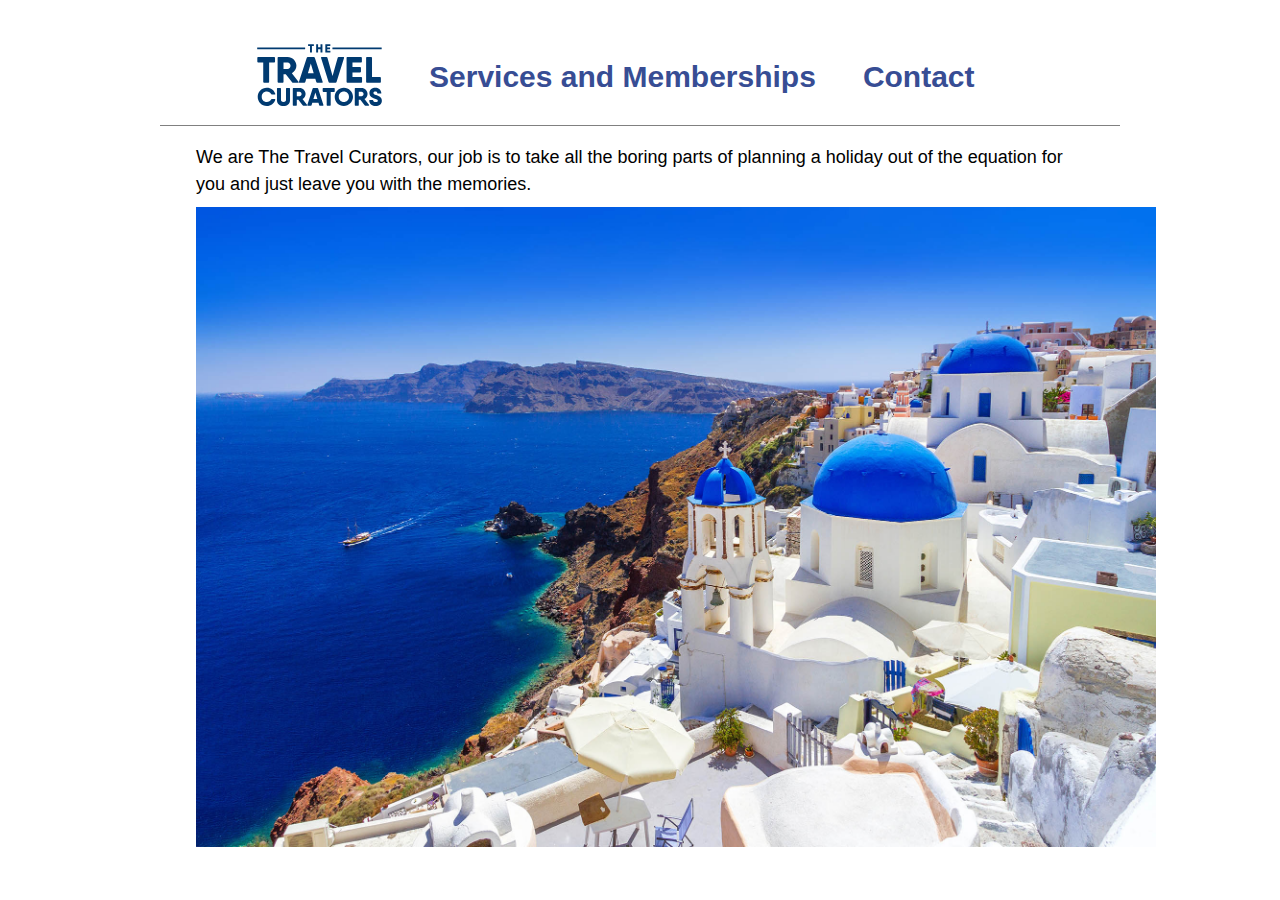
<file: index.html>
<!DOCTYPE html>
<html>
    <head>
        <link rel="icon" href="images/TTC_logo-SVG.svg">
        <link rel="stylesheet" href="css/style.css">
        <title>The Travel Curators – Home</title>
    </head>
    <body>
        <header class="site-header">
            <nav class="navigation">
                <ul>
                    <a href="index.html" class="navigation-link"><li><img class="slh" src="images/TTC_logo-SVG_hover.svg" width="125px"><img class="site-logo" src="images/TTC_logo-SVG.svg"></li></a>
                    <a href="services.html" class="navigation-link"><li>Services and Memberships</li></a>
                    <a href="contact.html" class="navigation-link"><li>Contact</li></a>
                </ul>
            </nav>
        </header>
        <main>
            <p>We are The Travel Curators, our job is to take all the boring parts of planning a holiday out of the equation for you and just leave you with the memories.</p>
            <img src="images/AdobeStock_134362781.jpg" width="960px">
        </main>
    </body>
</html>
</file>
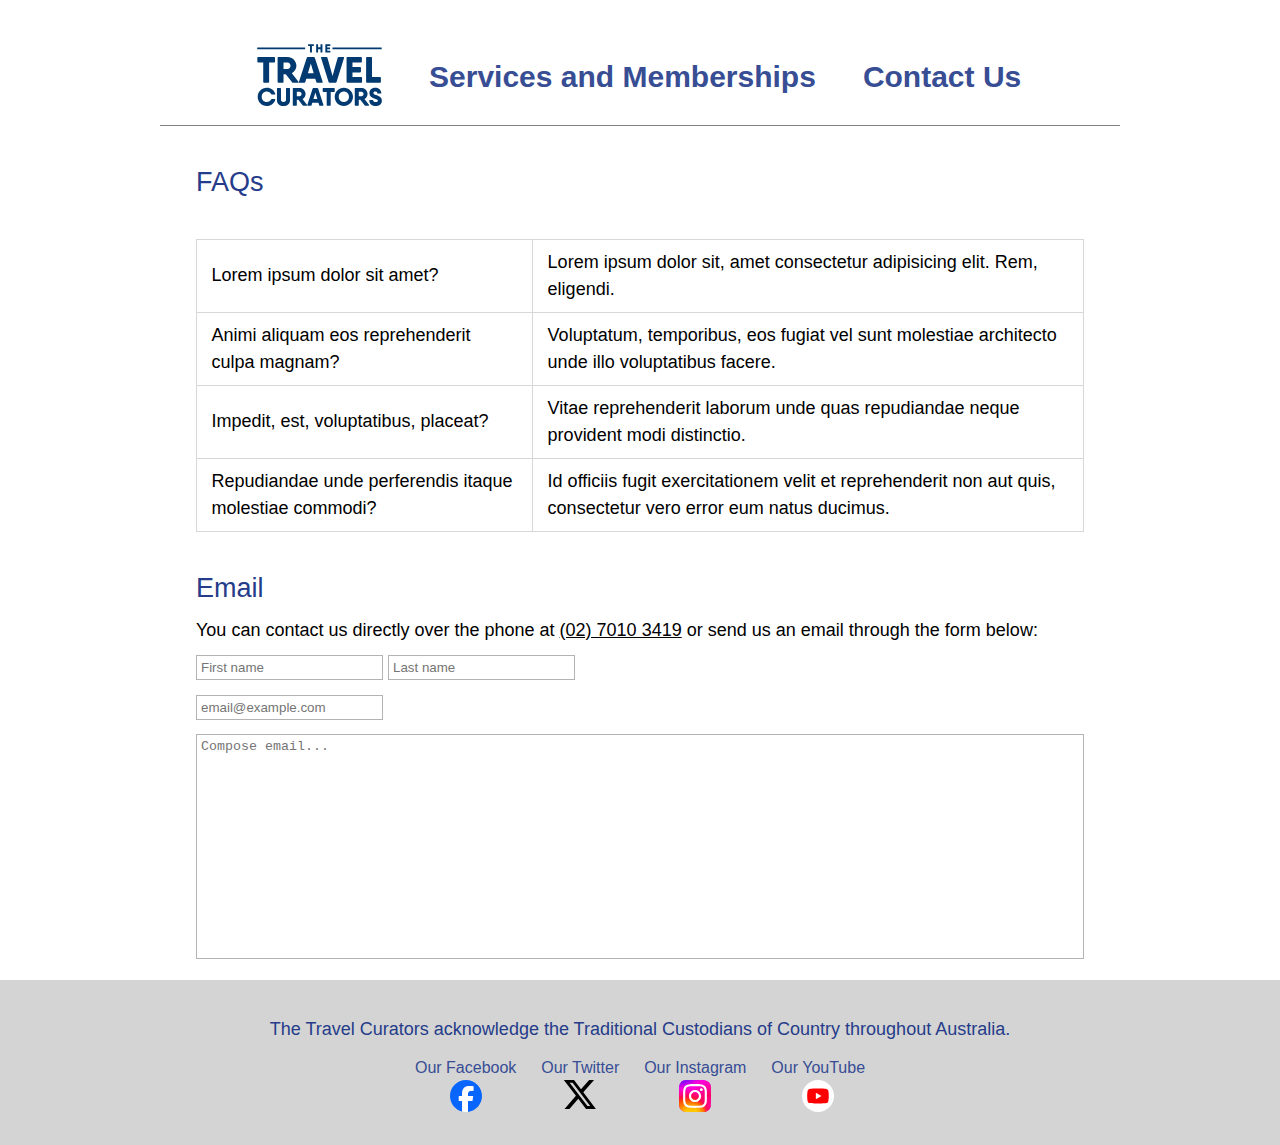
<file: contact.html>
<!DOCTYPE html> 
<html>
    <head>
        <link rel="icon" href="images/TTC_logo-SVG.svg">
        <link rel="stylesheet" href="css/style.css">
        <title>The Travel Curators – Contact Us</title>
    </head>
    <body>
        <header class="site-header">
            <nav class="navigation">
                <ul>
                    <a href="index.html" class="navigation-link"><li><img class="slh" src="images/TTC_logo-SVG_1.svg" width="125px" alt="Travel Curators Logo"><img class="site-logo" src="images/TTC_logo-SVG.svg" alt="Travel Curators Logo"></li></a>
                    <a href="services.html" class="navigation-link"><li>Services and Memberships</li></a>
                    <a href="contact.html" class="navigation-link"><li>Contact Us</li></a>
                </ul>
            </nav>
        </header>
        <main>
            <h2>FAQs</h2>
            <p>
                <table>
                    <tr>
                        <td>Lorem ipsum dolor sit amet?</td>
                        <td>Lorem ipsum dolor sit, amet consectetur adipisicing elit. Rem, eligendi.</td>
                    </tr>
                    <tr>
                        <td>Animi aliquam eos reprehenderit culpa magnam?</td>
                        <td>Voluptatum, temporibus, eos fugiat vel sunt molestiae architecto unde illo voluptatibus facere.</td>
                    </tr>
                    <tr>
                        <td>Impedit, est, voluptatibus, placeat?</td>
                        <td>Vitae reprehenderit laborum unde quas repudiandae neque provident modi distinctio.</td>
                    </tr>
                    <tr>
                        <td>Repudiandae unde perferendis itaque molestiae commodi?</td>
                        <td>Id officiis fugit exercitationem velit et reprehenderit non aut quis, consectetur vero error eum natus ducimus.</td>
                    </tr>
                </table>
            </p>
            <h2>Email</h2>
            <p>
                You can contact us directly over the phone at <u>(02) 7010 3419</u> or send us an email through the form below:
            </p>
            <input type="text" placeholder="First name">
            <input type="text" placeholder="Last name">
            <br>
            <input type="email" placeholder="email@example.com">  
            <textarea placeholder="Compose email..."></textarea>
        </main>
        <footer>
            <h4>The Travel Curators acknowledge the Traditional Custodians of Country throughout Australia.</h4>
            <div style="display: flex; justify-content: center;">
                <p class="foot">
                <a href="https://youtu.be/dQw4w9WgXcQ">Our Facebook<br><img src="images/2023_Facebook_icon.svg" width="32px" alt="Facebook logo"></a>
                <a href="https://youtu.be/dQw4w9WgXcQ">Our Twitter<br><img src="images/X_logo_2023.svg" width="32px" alt="Twitter logo"></a>
                <a href="https://youtu.be/dQw4w9WgXcQ">Our Instagram<br><img src="images/Instagram_logo_2022.svg" width="32px" alt="Instagram logo"></a>
                <a href="https://youtu.be/dQw4w9WgXcQ">Our YouTube<br><img src="images/YouTube_social_white_circle_(2017).svg" width="32px" alt="YouTube logo"></a>
                </p>
            </div>
        </footer>
    </body>

</html>
</file>
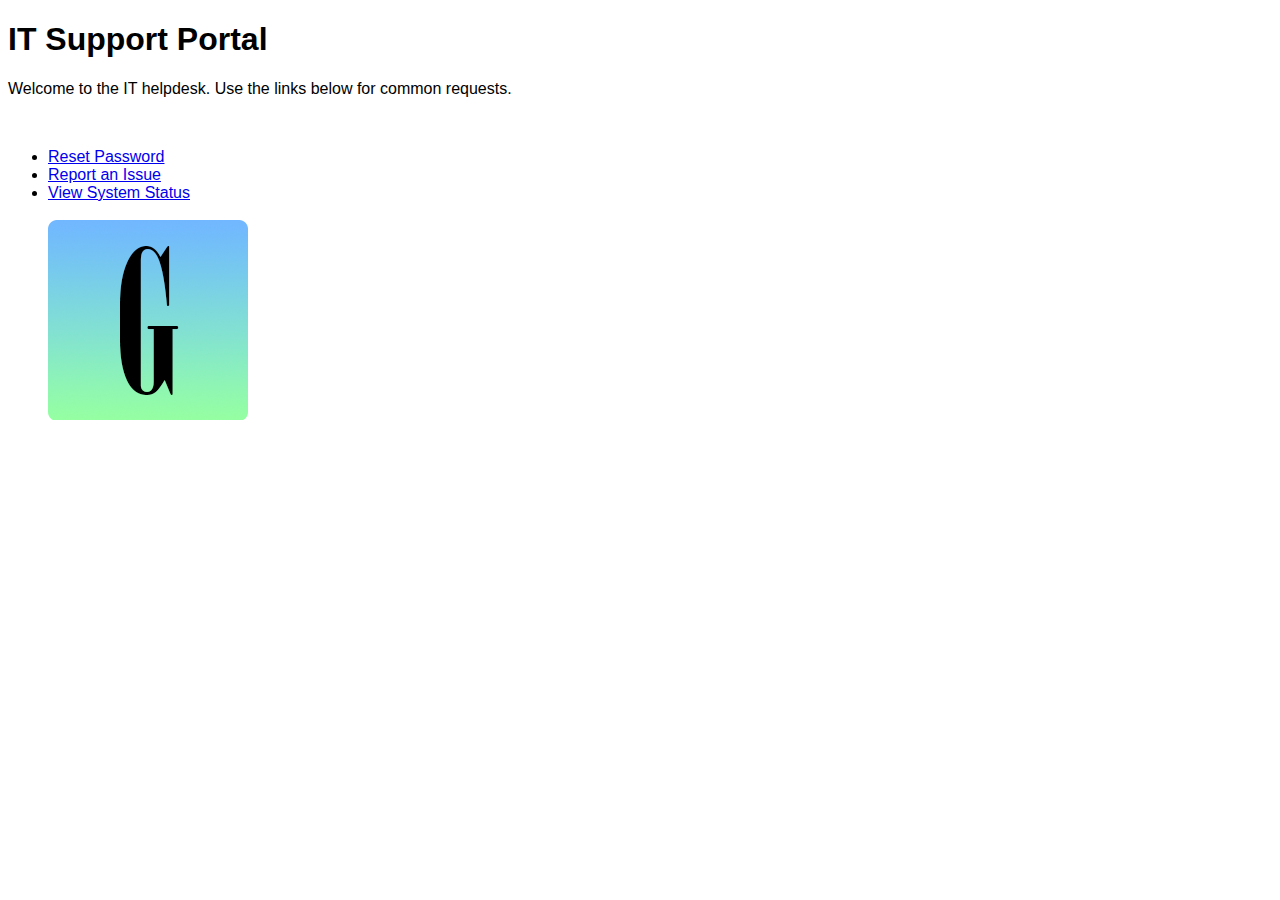
<file: portal.html>
<!DOCTYPE html>
<html>
    <head>
        <title>Support Portal</title>
        <meta charset="UTF-8">
        <meta name="viewport" content="width=device-width, initial-scale=1.0">
    </head>

    <body style="font-family:'Segoe UI', Tahoma, Geneva, Verdana, sans-serif">
        <h1>IT Support Portal</h1>
        <p>Welcome to the IT helpdesk. Use the links below for common requests.</p>
        <br>
        <p>
            <ul>
                <li>
                    <a href="https://ecosia.org">Reset Password</a>
                </li>
                <li>
                    <a href="https://ecosia.org">Report an Issue</a>
                </li>
                <li>
                    <a href="https://ecosia.org">View System Status</a>
                </li>
                <br>
                <img src="Logo.png" width="200px" height="200px" alt="Company Logo">
            </ul>
        </p>
    </body>
</html>
</file>
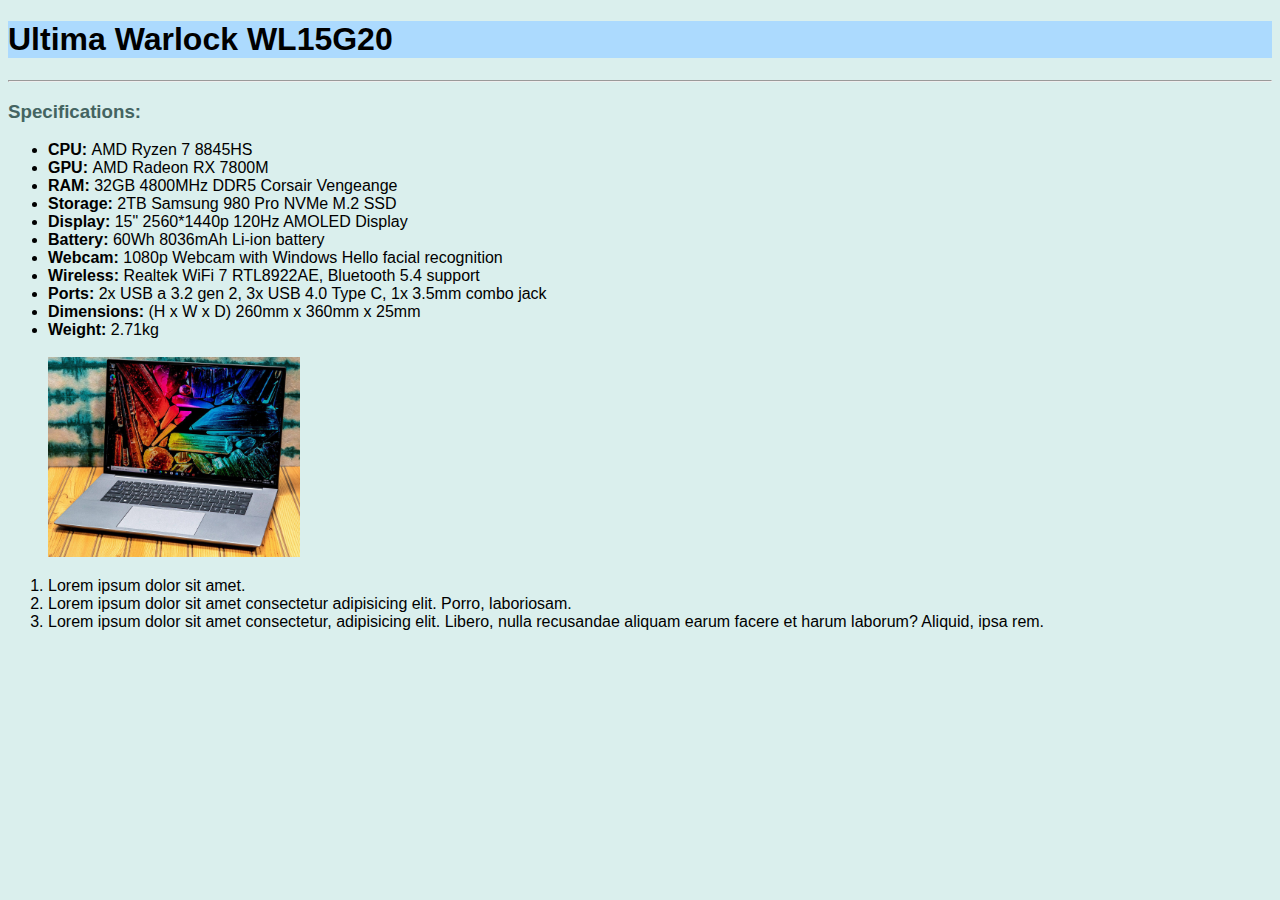
<file: specs.html>
<!DOCTYPE html>
<html>
    <head>
        <title>Hardware Showcase</title>
        <meta charset="UTF-8">
        <meta name="viewport" content="width=device-width, initial-scale=1.0">
    </head>

    <body style="font-family:'Segoe UI', Tahoma, Geneva, Verdana, sans-serif; background-color: #daefed;">
        <h1 style="background-color: #acdafe;">Ultima Warlock WL15G20</h1>
        <hr style="background-color: #acdafe;">
        <h3 style="color:#446461">Specifications:</h3>
        <p>
            <ul>
                <li>
                    <b>CPU: </b>AMD Ryzen 7 8845HS
                </li>
                <li>
                    <b>GPU: </b>AMD Radeon RX 7800M
                </li>
                <li>
                    <b>RAM: </b>32GB 4800MHz DDR5 Corsair Vengeange
                </li>
                <li>
                    <b>Storage: </b>2TB Samsung 980 Pro NVMe M.2 SSD
                </li>
                <li>
                    <b>Display: </b>15" 2560*1440p 120Hz AMOLED Display
                </li>
                <li>
                    <b>Battery: </b>60Wh 8036mAh Li-ion battery
                </li>
                <li>
                    <b>Webcam: </b>1080p Webcam with Windows Hello facial recognition
                </li>
                <li>
                    <b>Wireless: </b>Realtek WiFi 7 RTL8922AE, Bluetooth 5.4 support
                </li>
                <li>
                    <b>Ports: </b>2x USB a 3.2 gen 2, 3x USB 4.0 Type C, 1x 3.5mm combo jack
                </li>
                <li>
                    <b>Dimensions: </b>(H x W x D) 260mm x 360mm x 25mm
                </li>
                <li>
                    <b>Weight: </b>2.71kg
                </li>
                <br>
                <img src="Laptop.png" width="252" height="200" alt="Ultima Warlock WL15G20">
            </ul>
        </p>
        <p>
            <ol>
                <li>
                    Lorem ipsum dolor sit amet.
                </li>
                <li>
                    Lorem ipsum dolor sit amet consectetur adipisicing elit. Porro, laboriosam.
                </li>
                <li>
                    Lorem ipsum dolor sit amet consectetur, adipisicing elit. Libero, nulla recusandae aliquam earum facere et harum laborum? Aliquid, ipsa rem.
                </li>
            </ol>
        </p>
    </body>
</html>
</file>
<file: css/style.css>
/*--- General site layout + default styling ---*/
@import url('https://fonts.cdnfonts.com/css/trebuchet-ms-2');

body {
    margin: 0;
    min-height: 100vh;
    display: flex; /* Vertical layout of main elements */
    flex-direction: column;
    align-items: center;
    line-height: 1.5; /* Make default line height more accessible */
    font-family:'Gill Sans', 'Gill Sans MT', Calibri, 'Trebuchet MS', sans-serif;
    font-size: 18px;
}

* {
    box-sizing: border-box;
}

header, main {
    width: 100%;
    max-width: 960px;
    padding-left: 2em;
    padding-right: 2em;
}

header {
    border-bottom: 1px solid grey;
    margin-bottom: 0.5em;
}

footer {
    margin-top: auto;
    background-color: #d4d4d4;
    align-self: stretch;
    text-align: center;
    padding-top: 1em;
    padding-bottom: 1em;
    max-height: 20vh;
}

h1,h2,h3,h4,h5,h6 {
    color: #253c8a;
    margin-top: 1em;
    margin-bottom: 0.3em;
    font-weight: normal;
}

p {
    margin-top: 0.5em;
    margin-bottom: 0.5em;
}

.site-header {
    display: flex;
    align-items: center;
    min-height: 7em;
}

.site-logo, .slh {
    color: #000000;
    margin-top: 0;
    margin-bottom: 0;
    margin-right: auto;
    font-size: 2em;
    font-family: sans-serif;
    font-weight: bold;
    position: relative;
    top: 18.5px;
    width: 125px;
}

.slh {
    position: absolute;
    top: 44px;
    opacity: 0;
}

a:hover .site-logo { 
    opacity: 0;
}

.site-logo:hover { 
    opacity: 0;
}

a:hover .slh {
    opacity: 1;
}

nav a:hover {
    background-color: #efefef;
}

.foot {
    display:flex;
    justify-content: space-evenly;
    width: 500px;
    font-size: 16px;
}

.foot a {
    text-decoration: none;
    color:#374d94;
}

.foot a:hover {
    text-decoration: none;
    color:#6484ef;
}

.slh:hover {
    opacity: 1;
}

.navigation {
    display: flex;
    flex-flow: row wrap;
}

.navigation-link:visited {
    text-decoration: none;
}

.navigation-link {
    color: #374d94;
    font-size: 30px;
    padding: 0.7em;
    text-decoration: none;
    font-weight: bold;
    display: inline;
}

.navigation-link li {
    display: inline;    
}

.navigation-link:hover{
    color: #6484ef;
}


/* Table styling */

table {
    margin: 2em 0;
    border-collapse: collapse;
}

thead {
    background-color: #eaebf5;
}

th, td {
    border: 1px solid #d7d7d7;
    padding: 0.5em 0.8em;
    text-align: left;
}


/* Form styling */

form {
    max-width: 40em;
    border: 1px solid #e5e5e5;
    /* background-color: #f3f3f3; */
    padding: 1.5em;
    margin: 2em 0;
}


label {
    font-size: 0.9em;
}

textarea {
    border-style: solid;
    border-width: 1px;
    border-color: #b3b3b3;
    width: 100%;
    height: 25vh;
    margin-bottom: 1em;
    padding: 0.3em;
    display: inline;
}

input[type='text'], input[type='email']{
    border-style: solid;
    border-width: 1px;
    border-color: #b3b3b3;
    margin-bottom: 1em;
    padding: 0.3em;
    display: inline;
}

input[type='radio'] {
    display: inline;
    margin-right: 0.5em;
}

textarea {
    resize: none;
}

input[type='submit'] {
    width: auto;
    padding: 0.5em 2em;
    background-color: #1e3da3;
    color: white;
    border-style: none;
    border-radius: 0.3em;
    margin: 1.5em 0 0 0;
}

.form-header {
    margin-top: 0;
}

.form-description {
    margin-bottom: 1.5em;
}
</file>
